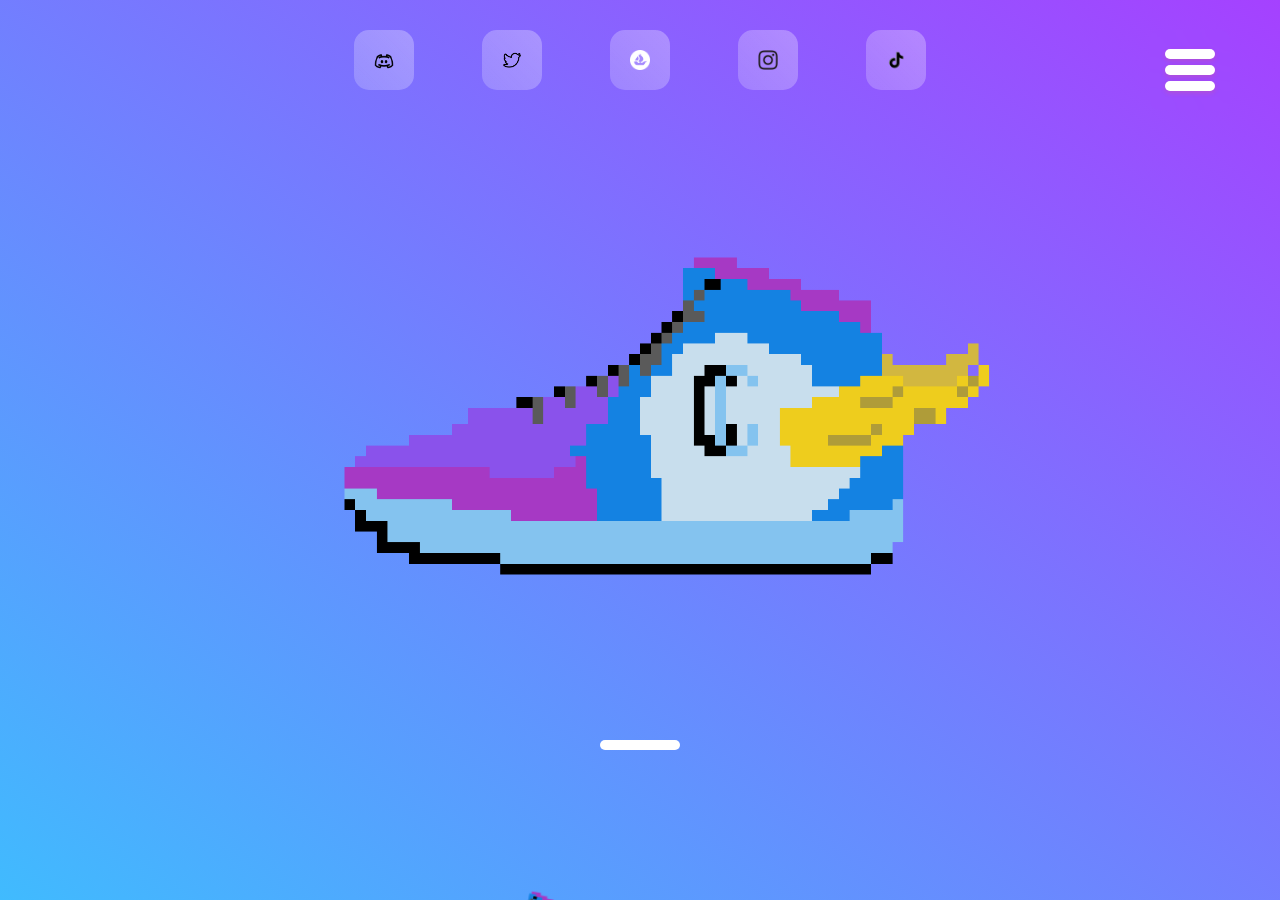
<file: index.html>
<!DOCTYPE html>
<html lang="en">
  <head>
    <meta charset="UTF-8" />
    <meta http-equiv="X-UA-Compatible" content="IE=edge" />
    <link
      rel="stylesheet"
      href="https://cdnjs.cloudflare.com/ajax/libs/animate.css/4.1.1/animate.min.css"
    />
    <link rel="preconnect" href="https://fonts.googleapis.com" />
    <link rel="preconnect" href="https://fonts.gstatic.com" crossorigin />
    <link
      href="https://fonts.googleapis.com/css2?family=Rubik:wght@300;400;600;800&family=Shrikhand&display=swap"
      rel="stylesheet"
    />
    <meta name="viewport" content="width=device-width, initial-scale=1.0" />
    <link rel="stylesheet" href="style.css" />
    <link rel="icon" href="./Cicks Black White2.png" />
    <title>Crypto Ccicks</title>
    <!-- Global site tag (gtag.js) - Google Analytics -->
    <script
      async
      src="https://www.googletagmanager.com/gtag/js?id=G-8Z98SXS52E"
    ></script>
    <script>
      window.dataLayer = window.dataLayer || [];
      function gtag() {
        dataLayer.push(arguments);
      }
      gtag("js", new Date());

      gtag("config", "G-8Z98SXS52E");
    </script>
  </head>
  <body class="open">
    <div class="paralax">
      <!-- <div class="background"></div> -->
      <div class="menu-svg-rect"></div>
      <div class="downarrow">
        <div class="left"></div>
        <div class="right"></div>
      </div>
      <div class="hero-shoe snap"></div>
      <div class="details box">
        <h1>DETAILS</h1>
        <h4>&nbsp</h4>
        <h2 class="sole">sole - light blue</h2>
        <p class="sole-rare">common</p>
        <h4>&nbsp</h4>
        <h2 class="main">main accent - blue</h2>
        <p class="main-rare">common</p>
        <h4>&nbsp</h4>
        <h2 class="front">front accent - purple</h2>
        <p class="front-rare">rare</p>
        <h4>&nbsp</h4>
        <h2 class="power">power up - gold wings</h2>
        <p class="power-rare">epic</p>
        <h4>&nbsp</h4>
        <h4 class="click">click shoe to see more</h4>
      </div>
      <div class="logo-holder">
        <a href="https://discord.gg/jvbdXpCJBh" target="_blank"
          ><img src="./discord.png" alt="discord" class="discord logo1"
        /></a>
        <a href="https://twitter.com/crypto_ccicks/" target="_blank"
          ><img src="./twitter.png" alt="twitter" class="twitter logo1"
        /></a>
        <a href="https://opensea.io/" target="_blank"
          ><img src="./opensea.png" alt="opensea" class="opensea logo1"
        /></a>
        <a href="https://www.instagram.com/crypto_ccicks/" target="_blank"
          ><img src="./insta.png" alt="instagram" class="insta logo1"
        /></a>
        <a href="https://www.tiktok.com/@crypto_ccid" target="_blank"
          ><img src="./tiktok.png" alt="tiktok" class="tiktok logo1"
        /></a>
      </div>

      <!-- -------- main content -------- -->
      <div class="left-box first">
        <div class="shoe-medium shoe2"></div>
      </div>
      <div class="box large-box first snap">
        <p>
          Crypto Ccicks is a collection of 3,260 unique NFT sneakers - one of a
          kind programmatically created collectables with loads of different
          combinations. Each Crypto Ccick has different features and power-ups.
          Sneaker owners can enter world wide races against other Crypto Ccick
          holders for a chance to win big.
        </p>
        <p>&nbsp</p>
        <center><h1>Mint Coming Soon 👀
        </h1></center>
      </div>
      <div class="right-box first">
        <div class="shoe-large shoe3 first"></div>
      </div>
      <div class="small-box first">
        <div class="shoe-small shoe4"></div>
      </div>
      <div class="left-box third box snap">
        <h1>SOME CCICK FACTS</h1>
        <p>&nbsp</p>
        <h2>number of ccicks</h2>
        <p>3,260</p>
        <p>&nbsp</p>
        <h2>creators</h2>
        <p>2 brothers from NYC</p>
        <p>&nbsp</p>
        <h2>number of powerups</h2>
        <p>10</p>
        <p>&nbsp</p>
        <h2>rarest item</h2>
        <p>blue rocket</p>
      </div>
      <div class="right-box second">
        <div class="shoe-medium shoe10 large"></div>
      </div>
      <div class="left-box second">
        <div class="shoe-medium shoe5"></div>
      </div>
      <div class="right-box box snap third">
        <h1>WHY BUY?</h1>
        <h3>&nbsp</h3>
        <h2>races</h2>
        <p>
          if you own a crypto ccick you can join exclusive races. A race will be
          held once a month and the winner can win up to 2 eth.
        </p>
        <h3>&nbsp</h3>
        <h2>merch</h2>
        <p>
          if you are one of the first 100 owners, you will get free merch. As an
          owner of a ccick, you gain access to exclusive merch!
        </p>
      </div>
    </div>
    <div class="menu-btn">
      <div class="menu-btn-burger"></div>
    </div>
    <div class="menu-screen">
      <a href="./index.html">home</a>
      <a href="./mint.html">mint</a>
      <a href="./about">about</a>
      <a href="./contact.html">contact</a>
    </div>

    <!-- --x----- main content ---x---- -->

    <script src="./main.js"></script>
  </body>
</html>
</file>
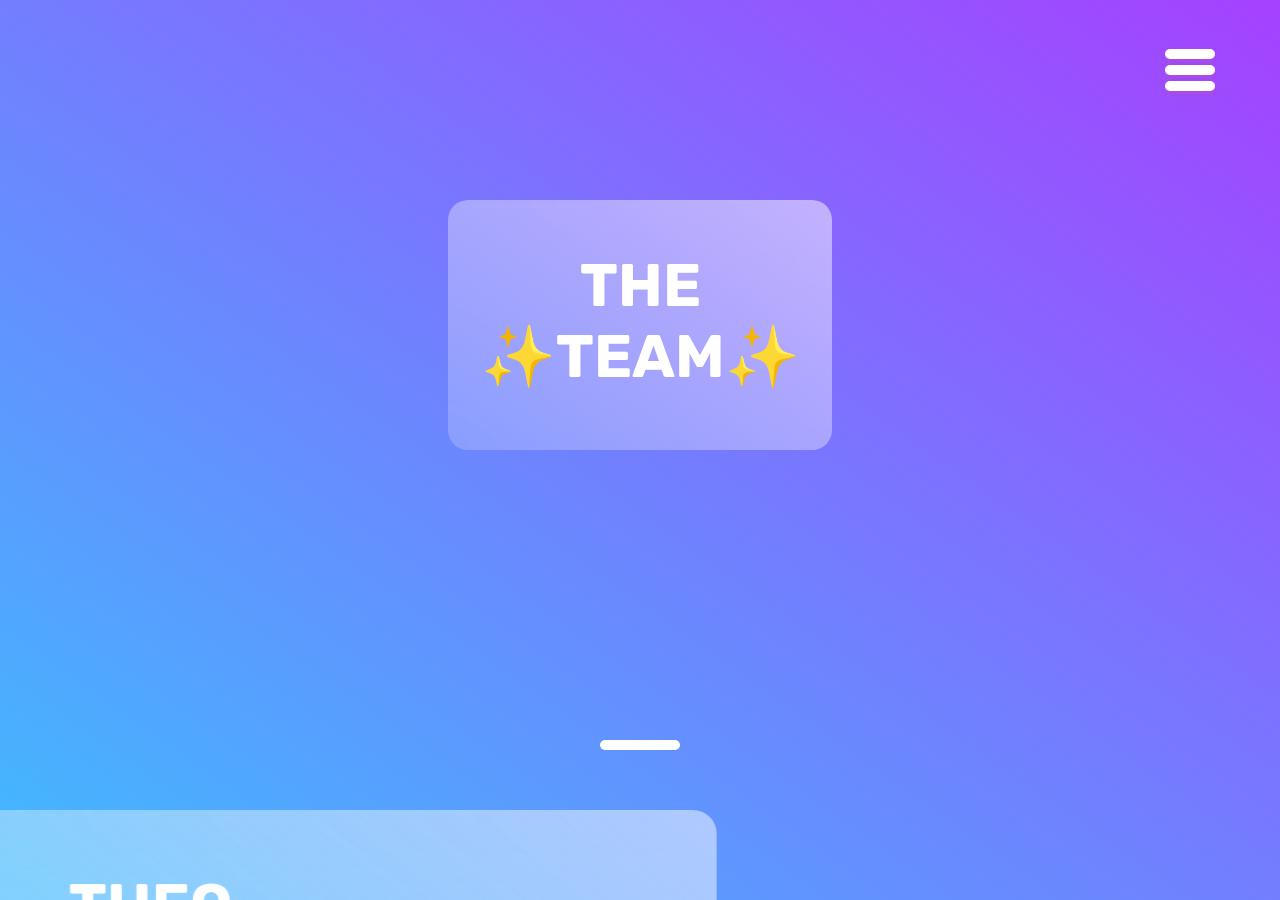
<file: about.html>
<!DOCTYPE html>
<html lang="en">
<head>
    <meta charset="UTF-8">
    <meta http-equiv="X-UA-Compatible" content="IE=edge">
    <meta name="viewport" content="width=device-width, initial-scale=1.0">
    <link
    rel="stylesheet"
    href="https://cdnjs.cloudflare.com/ajax/libs/animate.css/4.1.1/animate.min.css"
  />
    <link rel="preconnect" href="https://fonts.googleapis.com">
    <link rel="preconnect" href="https://fonts.gstatic.com" crossorigin>
    <link href="https://fonts.googleapis.com/css2?family=Rubik:wght@300;400;600;800&family=Shrikhand&display=swap" rel="stylesheet">
    <link rel="stylesheet" href="style.css">
    <link rel="icon" href="./Cicks Black White2.png" />
    <title>Crypto Ccicks | About</title>
    <!-- Global site tag (gtag.js) - Google Analytics -->
<script async src="https://www.googletagmanager.com/gtag/js?id=G-8Z98SXS52E"></script>
<script>
  window.dataLayer = window.dataLayer || [];
  function gtag(){dataLayer.push(arguments);}
  gtag('js', new Date());

  gtag('config', 'G-8Z98SXS52E');
</script>
</head>
<body>
    <div class="paralax about">
        <div class="box small-box second">
            <center><h1>THE</h1></center>
            <center><h1>✨TEAM✨</h1></center>
        </div>
        <div class="downarrow">
            <div class="left"></div>
            <div class="right"></div>
        </div>
        <div class="box left-box">
            <h1>THEO</h1>
            <p>&nbsp</p>
            <h2>about</h2>
            <p>theo is a high schooler in NYC who loves coding, art and shoes. he started coding at the age of six and has loved it ever since.
            </p>
            <p>&nbsp</p>
            <h2>role</h2>
            <p>theo does all of the nft IT and social media.</p>
        </div>
        <div class="box right-box">
            <h1>TIMMY</h1>
            <h2>about</h2>
            <p>at the age of 10, timmy is an avid brother. he has a passion for dad jokes and riddles.</p>
            <p>&nbsp</p>
            <h2>role</h2>
            <p>timmy is the creative partner.</p>
        </div>
        <div class="right-box two"></div>
    </div>

    <div class="menu-btn">
            <div class="menu-btn-burger"></div>
    </div>
    <div class="menu-screen">
            <a href="./index.html">home</a>
            <a href="./mint.html">mint</a>
            <a href="./about.html">about</a>
            <a href="./contact.html">contact</a>
    </div>

    <!-- --x----- main content ---x---- -->
    
    <script src="./main.js"></script>
</body>
</html>
</file>
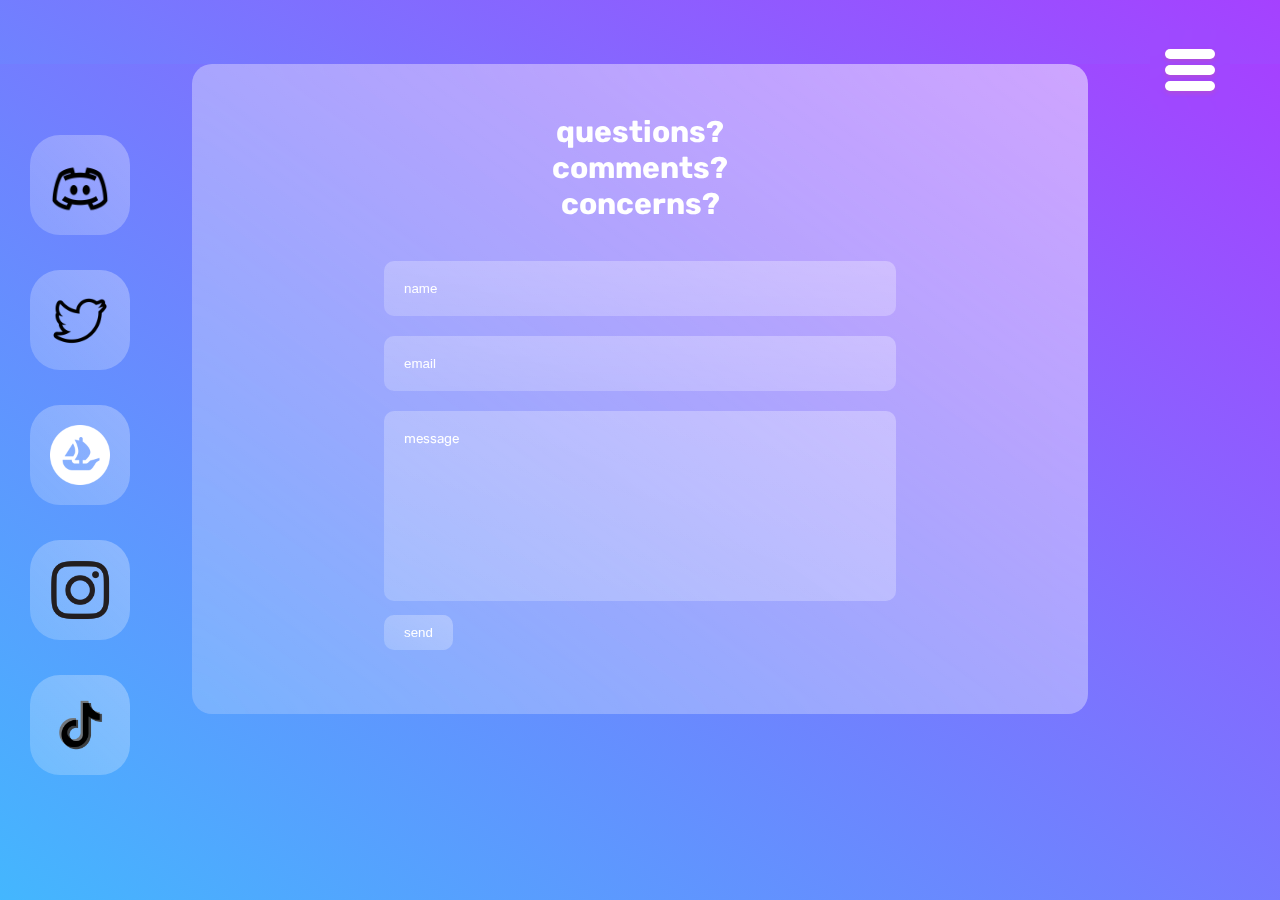
<file: contact.html>
<!DOCTYPE html>
<html lang="en">
<head>
    <meta charset="UTF-8">
    <meta http-equiv="X-UA-Compatible" content="IE=edge">
    <meta name="viewport" content="width=device-width, initial-scale=1.0">
    <link
    rel="stylesheet"
    href="https://cdnjs.cloudflare.com/ajax/libs/animate.css/4.1.1/animate.min.css"
  />
    <link rel="preconnect" href="https://fonts.googleapis.com">
    <link rel="preconnect" href="https://fonts.gstatic.com" crossorigin>
    <link href="https://fonts.googleapis.com/css2?family=Rubik:wght@300;400;600;800&family=Shrikhand&display=swap" rel="stylesheet">
    <link rel="stylesheet" href="style.css">
    <link rel="icon" href="./Cicks Black White2.png" />
    <title>Crypto Ccicks | Contact</title>
    <!-- Global site tag (gtag.js) - Google Analytics -->
<script async src="https://www.googletagmanager.com/gtag/js?id=G-8Z98SXS52E"></script>
<script>
  window.dataLayer = window.dataLayer || [];
  function gtag(){dataLayer.push(arguments);}
  gtag('js', new Date());

  gtag('config', 'G-8Z98SXS52E');
</script>
</head>
<body>
    <div class="background"></div>
    <a href="https://discord.gg/jvbdXpCJBh" target="_blank"><img src="./discord.png" alt="discord" class="discord logo"></a>
    <a href="https://twitter.com/crypto_ccicks/" target="_blank"><img src="./twitter.png" alt="twitter" class="twitter logo"></a>
    <a href="" target="_blank"><img src="./opensea.png" alt="opensea" class="opensea logo"></a>
    <a href="https://www.instagram.com/crypto_ccicks/" target="_blank"><img src="./insta.png" alt="instagram" class="insta logo"></a>
    <a href="https://www.tiktok.com/@crypto_ccid" target="_blank"><img src="./tiktok.png" alt="tiktok" class="tiktok logo"></a>
    <form name="contact" class="snap" netlify>
        <center><h2>questions?</h2>
        <h2>comments?</h2>
        <h2>concerns?</h2></center>
        
        <p>&nbsp</p>
        <input type="text" name="name" placeholder="name" autocomplete="off" required/>
        <input type="email" name="email" placeholder="email" autocomplete="off" required/>
        <textarea name="description" cols="30" rows="10" placeholder="message" required style="resize: none;"></textarea>
        <button>send</button>
    </form>
    <div class="menu-btn">
            <div class="menu-btn-burger"></div>
    </div>
    <div class="menu-screen">
        <a href="./index.html">home</a>
            <a href="./mint.html">mint</a>
            <a href="./about.html">about</a>
            <a href="./contact.html">contact</a>
    </div>
    <script src="./main.js"></script>
</body>
</html>
</file>
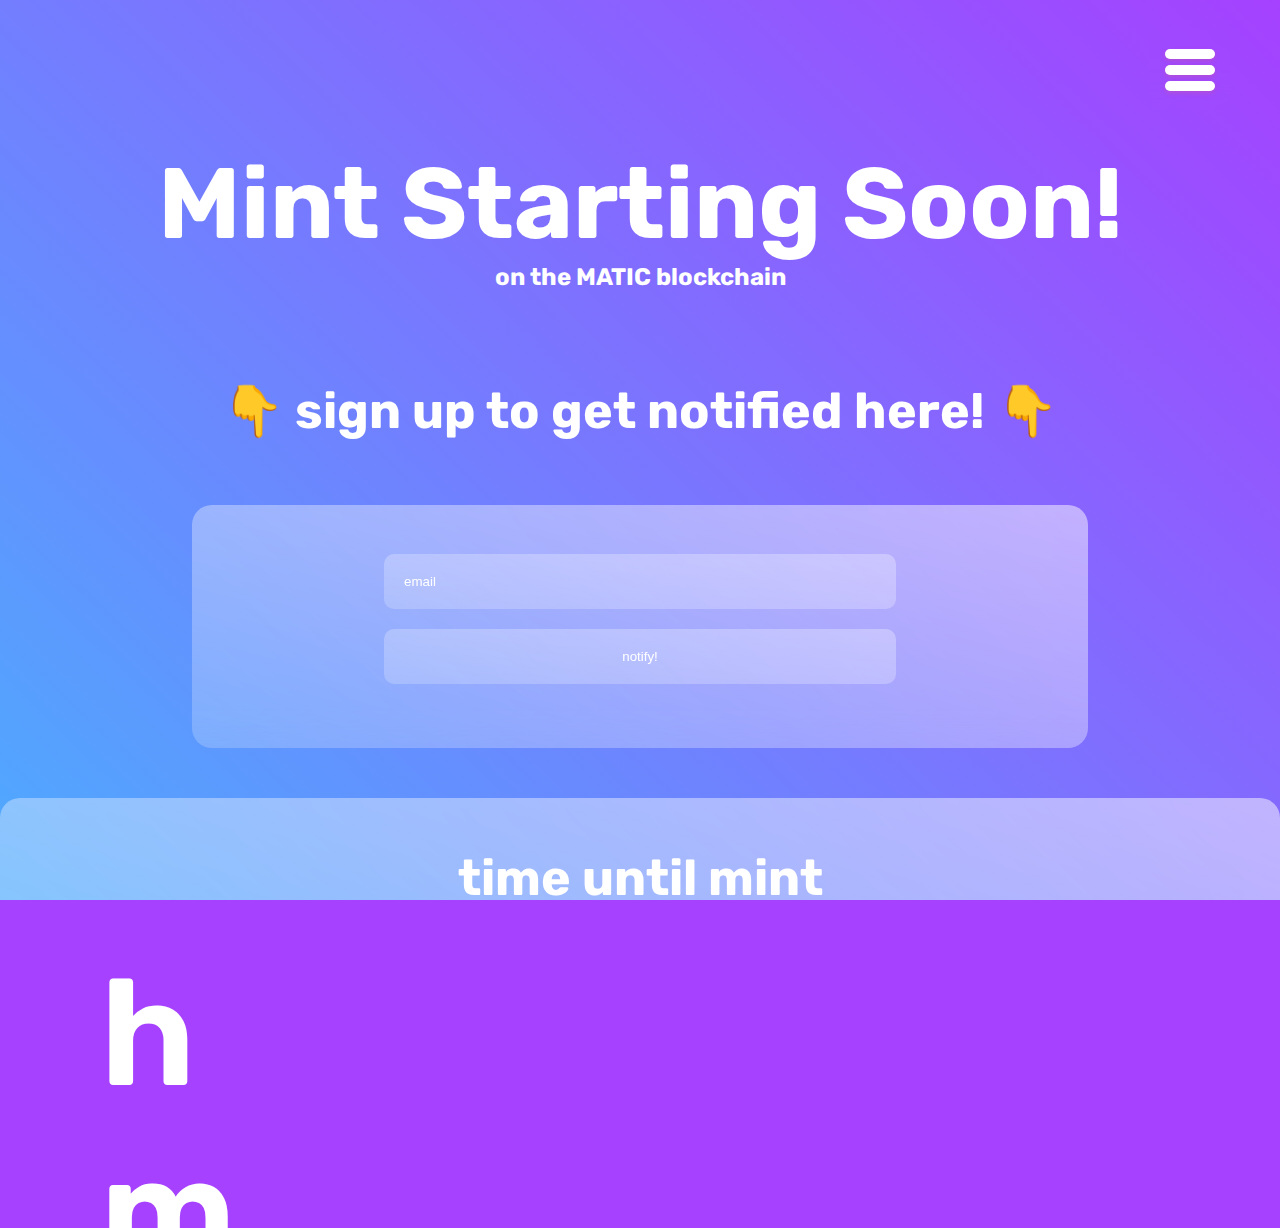
<file: mint.html>
<!DOCTYPE html>
<html lang="en">
  <head>
    <meta charset="UTF-8" />
    <meta http-equiv="X-UA-Compatible" content="IE=edge" />
    <meta name="viewport" content="width=device-width, initial-scale=1.0" />
    <link
      rel="stylesheet"
      href="https://cdnjs.cloudflare.com/ajax/libs/animate.css/4.1.1/animate.min.css"
    />
    <link rel="preconnect" href="https://fonts.googleapis.com" />
    <link rel="preconnect" href="https://fonts.gstatic.com" crossorigin />
    <link
      href="https://fonts.googleapis.com/css2?family=Rubik:wght@300;400;600;800&family=Shrikhand&display=swap"
      rel="stylesheet"
    />
    <link rel="stylesheet" href="style.css" />
    <link rel="icon" href="./Cicks Black White2.png" />
    <title>Crypto Ccicks | Mint</title>
    <!-- Global site tag (gtag.js) - Google Analytics -->
    <script
      async
      src="https://www.googletagmanager.com/gtag/js?id=G-8Z98SXS52E"
    ></script>
    <script>
      window.dataLayer = window.dataLayer || [];
      function gtag() {
        dataLayer.push(arguments);
      }
      gtag("js", new Date());

      gtag("config", "G-8Z98SXS52E");
    </script>
  </head>
  <body>
    <center>
      <h1 class="mint-h1">Mint Starting Soon!</h1>
      <h2 style="color: white">on the MATIC blockchain</h2>
      <h2 class="mint-h2">👇 sign up to get notified here! 👇</h2>
    </center>

    <form name="remind" netlify>
      <p>&nbsp</p>
      <input
        type="email"
        name="email"
        placeholder="email"
        autocomplete="off"
        required
      />
      <button id="notify">notify!</button>
    </form>

    <!--End mc_embed_signup-->
    <div class="menu-btn">
      <div class="menu-btn-burger"></div>
    </div>
    <div class="menu-screen">
      <a href="./index.html">home</a>
      <a href="./mint.html">mint</a>
      <a href="./about.html">about</a>
      <a href="./contact.html">contact</a>
    </div>
    <div class="box">
      <center><h1>time until mint</h1></center>
      <div class="container">
        <h1><b>TBD</b></h1>
        <!-- <div id="countdown">
          <ul>
            <li><span id="days"></span>days</li>
            <li><span id="hours"></span>Hours</li>
            <li><span id="minutes"></span>Minutes</li>
            <li><span id="seconds"></span>Seconds</li>
          </ul>
        </div> -->
        <div id="content" class="emoji">
          <!-- <span>🥳</span>
    <span>🎉</span>
    <span>🎂</span> -->
        </div>
      </div>
    </div>
    <script src="./main.js"></script>
    <script src="./countdown.js"></script>
  </body>
</html>
</file>
<file: style.css>
:root {
  --smaller: .75;
}

*{
    margin: 0;
    padding: 0;
    box-sizing: border-box;
    scroll-behavior: smooth;
}
body{
    font-family: 'Rubik', sans-serif;
    background-image: linear-gradient(to bottom left, #A541FF, #40BBFE);
}
body.open{
    overflow-y: hidden;
}
.background{
    font-family: 'Rubik', sans-serif;
    width: 100vw;
    height: 100vh;
    position: fixed;
    z-index: -1;
    background-image: linear-gradient(to bottom left, #A541FF, #40BBFE);
    overflow-x: hidden;
}
.mint-h1{
    margin-top: 16vh;
    /* margin-left: 40px;
    margin-right: 40px; */
    color:white;
    font-size: 100px;
}
.mint-h2{
    margin-top: 10vh;
    /* margin-left: 40px;
    margin-right: 40px; */
    color:white;
    font-size: 50px;
}
.twitter{
    width: 100px;
    height: 100px;
    position: absolute;
    left: 30px;
    top: 30%;
    background: linear-gradient(to bottom left, rgba(255, 255, 255, .3), rgba(255, 255, 255, .2));
    padding: 20px;
    border-radius: 30px;
}
.opensea{
    width: 100px;
    height: 100px;
    position: absolute;
    left: 30px;
    top: 45%;
    border-radius: 30px;
    padding: 20px;
    background: linear-gradient(to bottom left, rgba(255, 255, 255, .3), rgba(255, 255, 255, .2));
}
.insta{
    width: 100px;
    height: 100px;
    position: absolute;
    left: 30px;
    top: 60%;
    border-radius: 30px;
    padding: 20px;
    background: linear-gradient(to bottom left, rgba(255, 255, 255, .3), rgba(255, 255, 255, .2));
}
.discord{
    width: 100px;
    height: 100px;
    position: absolute;
    left: 30px;
    top: 15%;
    border-radius: 30px;
    padding: 20px;
    background: linear-gradient(to bottom left, rgba(255, 255, 255, .3), rgba(255, 255, 255, .2));
}
.tiktok{
    width: 100px;
    height: 100px;
    position: absolute;
    left: 30px;
    top: 75%;
    border-radius: 30px;
    padding: 20px;
    background: linear-gradient(to bottom left, rgba(255, 255, 255, .3), rgba(255, 255, 255, .2));
}
.logo1.discord{
    left: 30%;
    top: 30px;
}
.logo1.twitter{
    left: 40%;
    top: 30px;
}
.logo1.opensea{
    left: 50%;
    top: 30px;
}
.logo1.insta{
    left: 60%;
    top: 30px;
}
.logo1.tiktok{
    left: 70%;
    top: 30px;
}
.logo1{
    transform: translateX(-50%);
    transition: all .5s ease-in-out;
    width: 60px;
    height: 60px;
    border-radius: 15px;
}
.logo{
    transition: all .5s ease-in-out;
}
.logo:hover{
    border-radius: 40px;
}
.logo1:hover{
    border-radius: 40px;
}
.logo1:hover{
    border-radius: 25px;
}
.logo-shower p{
    font-size: 20px;
}
.logo-holder{
    position: absolute;
    height: 100px;
    width: 100vw;
    top: 0px;
}

/* ------------- burger --------------- */
.menu-btn{
    backdrop-filter: blur(1rem);
    border-radius: 10px;
    position: fixed;
    right: 50px;
    top: 30px;
    display: flex;
    align-items: center;
    justify-content: center;
    width: 80px;
    height: 80px;
    cursor: pointer;
    transition: all .5s ease-in-out;
    z-index: 11;
}
.menu-btn-burger{
    width: 50px;
    height: 10px;
    background: white;
    border-radius: 5px;
    box-shadow: 0 2px 5px rgba(255, 101, 47, .2);
    transition: all .5s ease-in-out;
}
.menu-btn-burger::after,
.menu-btn-burger::before{
    content: "";
    position: absolute;
    width: 50px;
    height: 10px;
    background: white;
    border-radius: 5px;
    box-shadow: 0 2px 5px rgba(255, 101, 47, .2);
    transition: all .5s ease-in-out;
}
.menu-btn-burger::before{
    transform: translateY(-16px);
}
.menu-btn-burger::after{
    transform: translateY(16px);
}

.menu-btn.open .menu-btn-burger{
    transform: translateX(50px);
    background: transparent;
    box-shadow: none;

}
.menu-btn.open .menu-btn-burger::after{
    transform: rotate(45deg) translate(-35px, 35px);
}
.menu-btn.open .menu-btn-burger::before{
    transform: rotate(-45deg) translate(-35px, -35px);
}
/* --------x----- burger -------x-------- */
/* ---------------menu--------------- */
.menu-screen{
    font-family: 'Rubik', sans-serif;
    position: fixed;
    width: 100vw;
    height: 100vh;
    top: 100vh;
    z-index: 10;
    background-color: #A541FF;
    transition: all .5s cubic-bezier(0.075, 0.82, 0.165, 1);
}
.menu-screen.open{
    top: 0vh;
}
.menu-screen a{
    display: list-item;
    list-style: none;
    text-decoration: none;
    font-weight: 600;
    margin: 0px 100px;
    font-size: 150px;
    color: white;
    letter-spacing: -2000px;
    transition: all .5s cubic-bezier(0.075, 0.82, 0.165, 1);
}
.menu-screen a:first-of-type{
    margin-top: 10vh;
}
.menu-screen.open a{
    letter-spacing: 0px;
}

.menu-screen a:hover{
    margin-left: 150px;
    color: rgba(255, 255, 255, 0.836);
}
/* --------x------menu-------x------- */
.hero-shoe{
    width: 720px;
    height: 442px;
    background-image: url('./shoes/1.png');
    background-repeat: no-repeat;
    background-size: cover;
    position: absolute;
    top: 0%;
    left: 50%;
    transform: translate(-50%, -50%);
    transition: all .5s cubic-bezier(0.23, 1, 0.320, 1);
    /* animation-name: hero-shoe;
    animation-duration: 4s;
    animation-iteration-count: infinite; */
}
.hero-shoe.start{
    top: 46%;
}
@keyframes hero-shoe{
    0%{
        background-image: url('./shoes/1.png');
        opacity: 100%;
    }
    25%{
        opacity: 0%;
    }
    50%{
        opacity: 100%;
        background-image: url('./shoes/2.png');
    }
    75%{
        opacity: 0%;
    }
}
.downarrow{
    position: absolute;
    top: 85%;
    left: 50%;
    transform: translate(-50%, -50%);
    animation: downarrow 1.5s ease-in-out infinite;
    cursor: pointer;
    height: 50px;
    width: 80px;
}
.downarrow .right{
    position: absolute;
    left: 30px;
    top: 0px;
    width: 50px;
    height: 10px;
    border-radius: 5px;
    background-color: white;
    animation: rightarrow 1.5s ease-in-out infinite;
    cursor: pointer;
}
.downarrow .left{
    width: 50px;
    height: 10px;
    border-radius: 5px;
    background-color: white;
    cursor: pointer;
    animation: leftarrow 1.5s ease-in-out infinite;
}

@keyframes downarrow {
    0% {
        top: 85%;
    }
    40% {
        top: 87%;
    }
    90%{
        top: 85%;
    }
}

@keyframes leftarrow{
    0% {
        transform: translate(0px, 20px) rotate(40deg);
        width: 49px;
    }
    40% {
        transform: translate(0px, 20px) rotate(50deg);
        width: 53px;
    }
    100%{
        transform: translate(0px, 20px) rotate(40deg);
        width: 49px;
    }
}
@keyframes rightarrow{
    0% {
        transform: translate(0px, 20px) rotate(-40deg);
        width: 49px;
    }
    40% {
        transform: translate(0px, 20px) rotate(-50deg);
        width: 53px;
    }
    100%{
        transform: translate(0px, 20px) rotate(-40deg);
        width: 49px;
    }
}
/* --------set_up------- */
.paralax{
    width: 100vw;
    height: 100vh;
    overflow-x: hidden;
    -webkit-perspective: 300px;
    perspective: 300px;
    scroll-snap-type: block mandatory;
}
.snap{
    scroll-snap-align: center;
}
.box{
    background: linear-gradient(to bottom left, rgba(255, 255, 255, .5), rgba(255, 255, 255, .2));
    border-radius: 20px;
    backdrop-filter: blur(1rem);
    z-index: 2;
    color: white;
    padding: 50px;
    text-overflow: wrap;
    inset: 0;
}
form{
    background: linear-gradient(to bottom left, rgba(255, 255, 255, .5), rgba(255, 255, 255, .2));
    border-radius: 20px;
    backdrop-filter: blur(1rem);
    z-index: 2;
    color: white;
    display: block;
    width: 70%;
    margin: auto;
    margin-top: 5%;
    margin-bottom: 50px;
    padding: 5% 15%;
    padding-top: 30px;
}
form input{
    padding: 20px;
    width: 100%;
    border-radius:10px;
    margin: 0 0 20px 0;
    background: linear-gradient(to bottom left, rgba(255, 255, 255, .3), rgba(255, 255, 255, .2));
    border: none;
    color: white;
    outline: none;
    cursor: text;
}
form input::placeholder{
    color: white;
}
form textarea{
    cursor: text;
    font-family: 'Rubik', sans-serif;
    width: 100%;
    padding: 20px;
    background: linear-gradient(to bottom left, rgba(255, 255, 255, .3), rgba(255, 255, 255, .2));
    border-radius: 10px;
    border: none;
    outline: none;
    color: white;
    margin-bottom: 10px;
}
form textarea::placeholder{
    color: white;
}
form button{
    background: linear-gradient(to bottom left, rgba(255, 255, 255, .3), rgba(255, 255, 255, .2));
    padding: 10px 20px;
    border-radius: 10px;
    border: none;
    outline: none;
    color: white;
}
form button:hover{
    background: linear-gradient(to bottom left, rgba(255, 255, 255, .1), rgba(255, 255, 255, .2));
}
form h2{
    margin-top: 0;
    font-size: 30px;
}
form h2:first-of-type{
    margin-top: 20px;
}
form h2:last-of-type{
    margin-bottom: 20px;
}
.box p{
    font-size: 30px;
}
.box h1{
    font-size: 50px;
}
.large-box{
    width: 70vw;
    min-height: 300px;
    margin-left: auto;
    margin-right: auto;
    margin-bottom: 100px;
}

.left-box{
    width: 50vw;
    min-height: 250px;
    margin-left: 5%;
    margin-right: auto;
    margin-bottom: 100px;
}
.right-box{
    width: 50vw;
    min-height: 250px;
    margin-left: auto;
    margin-right: 5%;
    margin-bottom: 100px;
}
.small-box{
    width: 30vw;
    min-height: 250px;
    margin-left: auto;
    margin-right: auto;
    margin-bottom: 100px;
}
.right-side{
    background-color: black;
    width: 30vw;
    min-height: 250px;
    margin-left: 60vw;
    transform: translateY(-350px);
    margin-bottom: -250px;
}
.left-side{
    background-color: black;
    width: 30vw;
    min-height: 250px;
    margin-left: 10vw;
    transform: translateY(-350px);
    margin-bottom: -250px;
}
.small{
    width: 307px;
    height: 180px;
    margin-left: 10vw;
    background-color: black;
    transform: translateY(-350px);
    z-index: 100;
    
}
.shoe-large{
    width: 480px;
    height: 282px;
    margin: auto;
}
.shoe-medium{
    width: 307px;
    height: 180px;
    margin: auto;
}
.shoe-small{
    width: 245px;
    height: 144px;
    margin: auto;
}
.shoe1{
    background-image: url('./shoes/1.png');
    background-size: cover;
}
.shoe2{
    background-image: url('./shoes/2.png');
    background-size: cover;
}
.shoe3{
    background-image: url('./shoes/3.png');
    background-size: cover;
}
.shoe4{
    background-image: url('./shoes/4.png');
    background-size: cover;
}
.shoe5{
    background-image: url('./shoes/5.png');
    background-size: cover;
}
.shoe6{
    background-image: url('./shoes/6.png');
    background-size: cover;
}
.shoe7{
    background-image: url('./shoes/7.png');
    background-size: cover;
}
.shoe8{
    background-image: url('./shoes/8.png');
    background-size: cover;
}
.shoe9{
    background-image: url('./shoes/9.png');
    background-size: cover;
}
.shoe10{
    background-image: url('./shoes/10.png');
    background-size: cover;
}
/* ------x--set_up----x--- */


/* --------- body --------- */
.details{
    position: absolute;
    width: 20vw;
    height: 75vh;
    left: -1000px;
    padding: 20px 30px;
    margin-top: auto;
    margin-bottom: auto;
    margin-left: 30px;
    background: linear-gradient(rgba(255, 255, 255, .5), rgba(255, 255, 255, .2));
    transition: all .5s ease-in;
}
.details .click{
    position: absolute;
    bottom: 15px;
}
.hero-shoe:hover + .details{
    left: 0;
    transition: all .5s cubic-bezier(0.075, 0.82, 0.165, 1);
}
.large-box.first{
    margin-top: -710px;
}
.small-box.second{
    margin-top: 200px;
    padding: 50px 0px;
}
.small-box.second h1{
    font-size: 60px;
}
.about .left-box{
    transform: translateZ(50px) translateY(200px) scale(1);
    padding-left: 100px;
}
.about .right-box{
    transform: translateZ(-50px) translateY(500px) scale(1);
}
.large-box.second p{
    font-size: 80px;
    margin-top: 30px;
}
.left-box.first{
    -webkit-transform: translateZ(-300px);
    transform: translateZ(-300px) rotate(10deg);
    margin-top: 1300px;
}
.right-box.two{
    min-height: 20px;
}
.right-box.first{
    -webkit-transform: translateZ(100px);
    transform: translateZ(100px) scale(1.3) rotate(-10deg);
}
.shoe1.first{
    margin-left: 20px;
}
.left-box.second{
    -webkit-transform: translateZ(100px);
    transform: translateZ(100px) scale(1.3) rotate(15deg);
}
.small-box.first{
    transform: translateZ(-60px) scale(1.3) rotate(5deg) translateY(200px);
}
.right-box.second{
    transform: translateZ(100px) scale(1.3) rotate(7deg) translateY(-350px) translateX(-150px);
}
.right-box.third{
    transform: translateY(-300px);
}
.shoe-medium.shoe5{
    z-index: -1;
    transform: translateY(100px);
}
/* ------x--- body -----x---- */

/* -------responsive--------- */
@media screen and (max-width: 1440px){
    .menu-screen a{
        font-size: 150px;
    }
    .menu-screen a:first-of-type{
        margin-top: 5vh;
    }
}
@media screen and (max-width: 610px){
    .hero-shoe{
        width: 480px;
        height: 282px;
    }
    .box p{
    font-size: 20px;
    }
    .box h1{
        font-size: 30px;
    }
    .shoe-medium.shoe5{
        width: 140px;
        height: 95px;
        transform: translateY(300px);
    }
}
@media screen and (max-width: 480px){
    .hero-shoe{
        width: 307px;
        height: 180px;
    }
    .box p{
    font-size: 15px;
    }
    .box h1{
        font-size: 25px;
    }
}
@media screen and (max-height: 830px){
    .menu-screen a{
        font-size: 150px;
    }
    .menu-screen a:first-of-type{
        margin-top: 5vh;
    }
}
@media screen and (max-height: 730px){
    .menu-screen a{
        font-size: 110px;
    }
    .menu-screen a:first-of-type{
        margin-top: 15vh;
    }
}
@media screen and (max-height: 630px){
    .menu-screen a{
        font-size: 80px;
    }
    .menu-screen a:first-of-type{
        margin-top: 20vh;
    }
}
@media screen and (max-width: 750px){
    .hero-shoe{
        width: 600px;
        height: 353px;
    }
    .box p{
    font-size: 25px;
    }
    .box h1{
        font-size: 45px;
    }
    .menu-screen a{
        font-size: 100px;
    }
    .menu-screen a:first-of-type{
        margin-top: 5vh;
    }
}
@media screen and (max-width: 510px){
    .hero-shoe{
        width: 307px;
        height: 180px;
    }
    .box p{
    font-size: 15px;
    }
    .box h1{
        font-size: 25px;
    }
    .menu-screen a{
        font-size: 80px;
        margin-left: 3rem;
    }
    .menu-screen a:first-of-type{
        margin-top: 25vh;
    }
    .mint-h1{
        font-size: 40px;
    }
    .mint-h2{
        font-size: 30px;
    }
}
@media screen and (max-width: 410px){
    .menu-screen a{
        font-size: 60px;
        margin-left: 3rem;
        margin-top: 1rem;
    }
    .menu-screen a:first-of-type{
        margin-top: 30vh;
    }
}
@media screen and (max-width: 310px){
    .menu-screen a{
        font-size: 40px;
        margin-left: 2.5rem;
        margin-top: 1rem;
    }
    .menu-screen a:first-of-type{
        margin-top: 30vh;
    }
    .logo{
        width: 20px;
        height: 20px;
    }
}
@media screen and (max-width: 1000px){
    .small-box.second h1{
    font-size: 60px;
}
    .small-box.second{
        padding-top: 60px;
        width: 60vw;
    }
    .logo{
        width: 60px;
        height: 60px;
        border-radius: 15px;
        padding: 10px;
    }
    .logo:hover{
        border-radius: 25px;    
    }

}
@media screen and (max-width: 750px){
    .small-box.second h1{
    font-size: 50px;
}
    .small-box.second{
        padding-top: 70px;
        width: 80vw;
    }
    .about .left-box{
        margin-top: -50px;
        padding-left: 40px;
        padding-right: 10px;
        width: 300px;
    }
    .about .right-box{
        margin-top: -200px;
        margin-bottom: 100px;
        padding: 20px;
        width: 300px;
    }
    .discord{
        position: absolute;
        left: 15%;
        top: 90%;
        background: linear-gradient(to bottom left, rgba(255, 255, 255, .3), rgba(255, 255, 255, .2));
    }
    .twitter{
        position: absolute;
        left: 30%;
        top: 90%;
        background: linear-gradient(to bottom left, rgba(255, 255, 255, .3), rgba(255, 255, 255, .2));
    }
    .opensea{
        position: absolute;
        left: 45%;
        top: 90%;
        background: linear-gradient(to bottom left, rgba(255, 255, 255, .3), rgba(255, 255, 255, .2));
    }
    .insta{
        position: absolute;
        left: 60%;
        top: 90%;
        background: linear-gradient(to bottom left, rgba(255, 255, 255, .3), rgba(255, 255, 255, .2));
    }
    .tiktok{
        position: absolute;
        left: 75%;
        top: 90%;
        background: linear-gradient(to bottom left, rgba(255, 255, 255, .3), rgba(255, 255, 255, .2));
    }
    form textarea{
        height: 8em;
        margin-bottom: 20px;
    }
    .logo1{
    width: 30px;
    height: 30px;
    border-radius: 10px;
    padding: 5px;
    transform: translateX(-250%);
}
}
@media screen and (max-width: 350px){
    .small-box.second h1{
    font-size: 30px;
}
    .small-box.second{
        padding-top: 60px;
    }
    .about .left-box{
        margin-top: -200px;
        padding-left: 40px;
        padding-right: 10px;
        width: 200px;
    }
    .about .right-box{
        margin-top: -200px;
        padding: 20px;
        width: 200px;
    }
    form h2{
        font-size: 20px;
    }
}
@media screen and (max-width: 1100px){
    .shoe-medium.large{
        width: 245px;
        height: 144px;
        margin-right: 10vw;
    }
    .details{
        width: 35vw;
        margin-top: 20px;
        height: 300px;
        z-index: -1;
    }
    .details h4{
        line-height: 5px;
    }
    .details h1{
        font-size: 20px;
    }
    .details h2{
        font-size: 15px;
    }
    .details p{
        font-size: 17px;
    }
}
@media screen and (max-width: 950px){
    .shoe-medium.large{
        width: 196px;
        height: 115.2px;
        margin-right: 5vw;
    }
    .left-box.second{
        transform: translateZ(100px) scale(1.3) rotate(15deg) translateY(100px);
    }
}
@media screen and (max-width: 650px){
    .shoe-medium.large{
        width: 196px;
        height: 115.2px;
        margin-right: -20px;
    }
}
@media screen and (max-width: 570px){
    .shoe-medium.large{
        width: 196px;
        height: 115.2px;
        margin-right: -100px;
        display: none;
    }
    .left-box.third{
        width: 80vw;
    }
    .right-box.third{
        width: 70vw;
    }
    .large-box.first{
        padding: 30px;
    }
    .left-box.second{
        transform: translateZ(100px) scale(1) rotate(15deg) translateY(-50px);
    }
}
@media screen and (max-width: 1300px){
    .details h1{
        font-size: 35px;
    }
    .details h4{
        line-height: 10px;
    }
}
@media screen and (max-width: 670px) {
    .details{
        display: none;
    }
}
@media screen and (max-height: 575px) {
    .paralax{
        scroll-snap-type: none;
    }
    .hero-shoe{
        width: 307px;
        height: 180px;
    }
}


/* ----x---responsive---x------ */
/* ----------mail------ */
#mc_embed_signup{
    width: 70vw;
    margin: 10% auto;
}
#mc-embedded-subscribe-form{
    background: linear-gradient(to bottom left, rgba(255, 255, 255, 0.5), rgba(255, 255, 255, .2));
    border-radius: 20px;
    backdrop-filter: blur(1rem);
}
#mce-EMAIL{
    margin-top: 50px;
}

/* -------x---mail---x--- */

.container {
  align-items: center;
  justify-content: center;
  width: 70vw;
  height: 30vh;
  display: flex;
  color: white;
  margin: 0 auto;
  text-align: center;
}

#notify{
    width: 100%;
    padding: 20px;
}

.container h1 {
  font-weight: normal;
  letter-spacing: .125rem;
  text-transform: uppercase;
}

li {
  display: inline-block;
  font-size: 1.5em;
  list-style-type: none;
  padding: 1em;
  text-transform: uppercase;
}

li span {
  display: block;
  font-size: 4.5rem;
}

.emoji {
  display: none;
  padding: 1rem;
}

.emoji span {
  font-size: 4rem;
  padding: 0 .5rem;
}

@media all and (max-width: 768px) {
  container h1 {
    font-size: calc(1.5rem * var(--smaller));
  }
  
  li {
    font-size: calc(1.125rem * var(--smaller));
  }
  
  li span {
    font-size: calc(3.375rem * var(--smaller));
  }
}
@media screen and (max-width: 410px){
    .logo{
        width: 35px;
        height: 35px;
        padding: 5px;
    }
}
</file>
